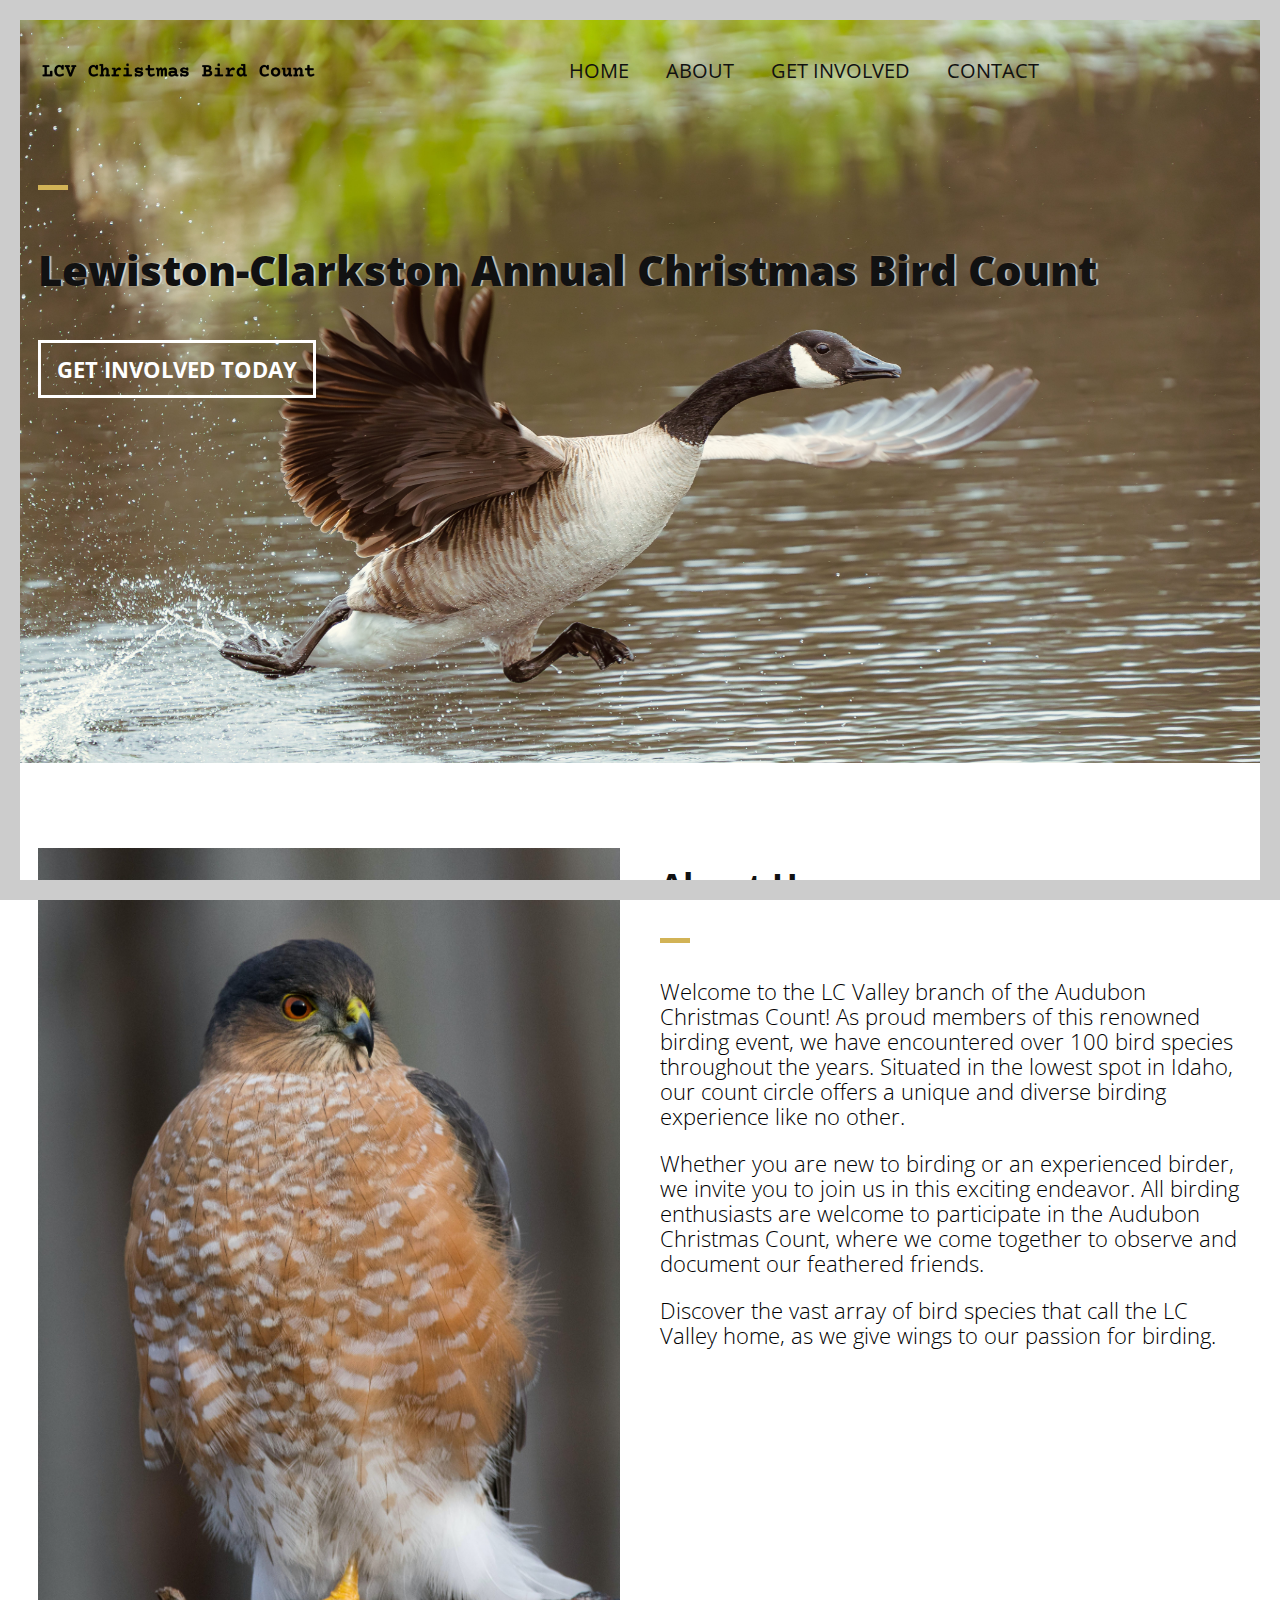
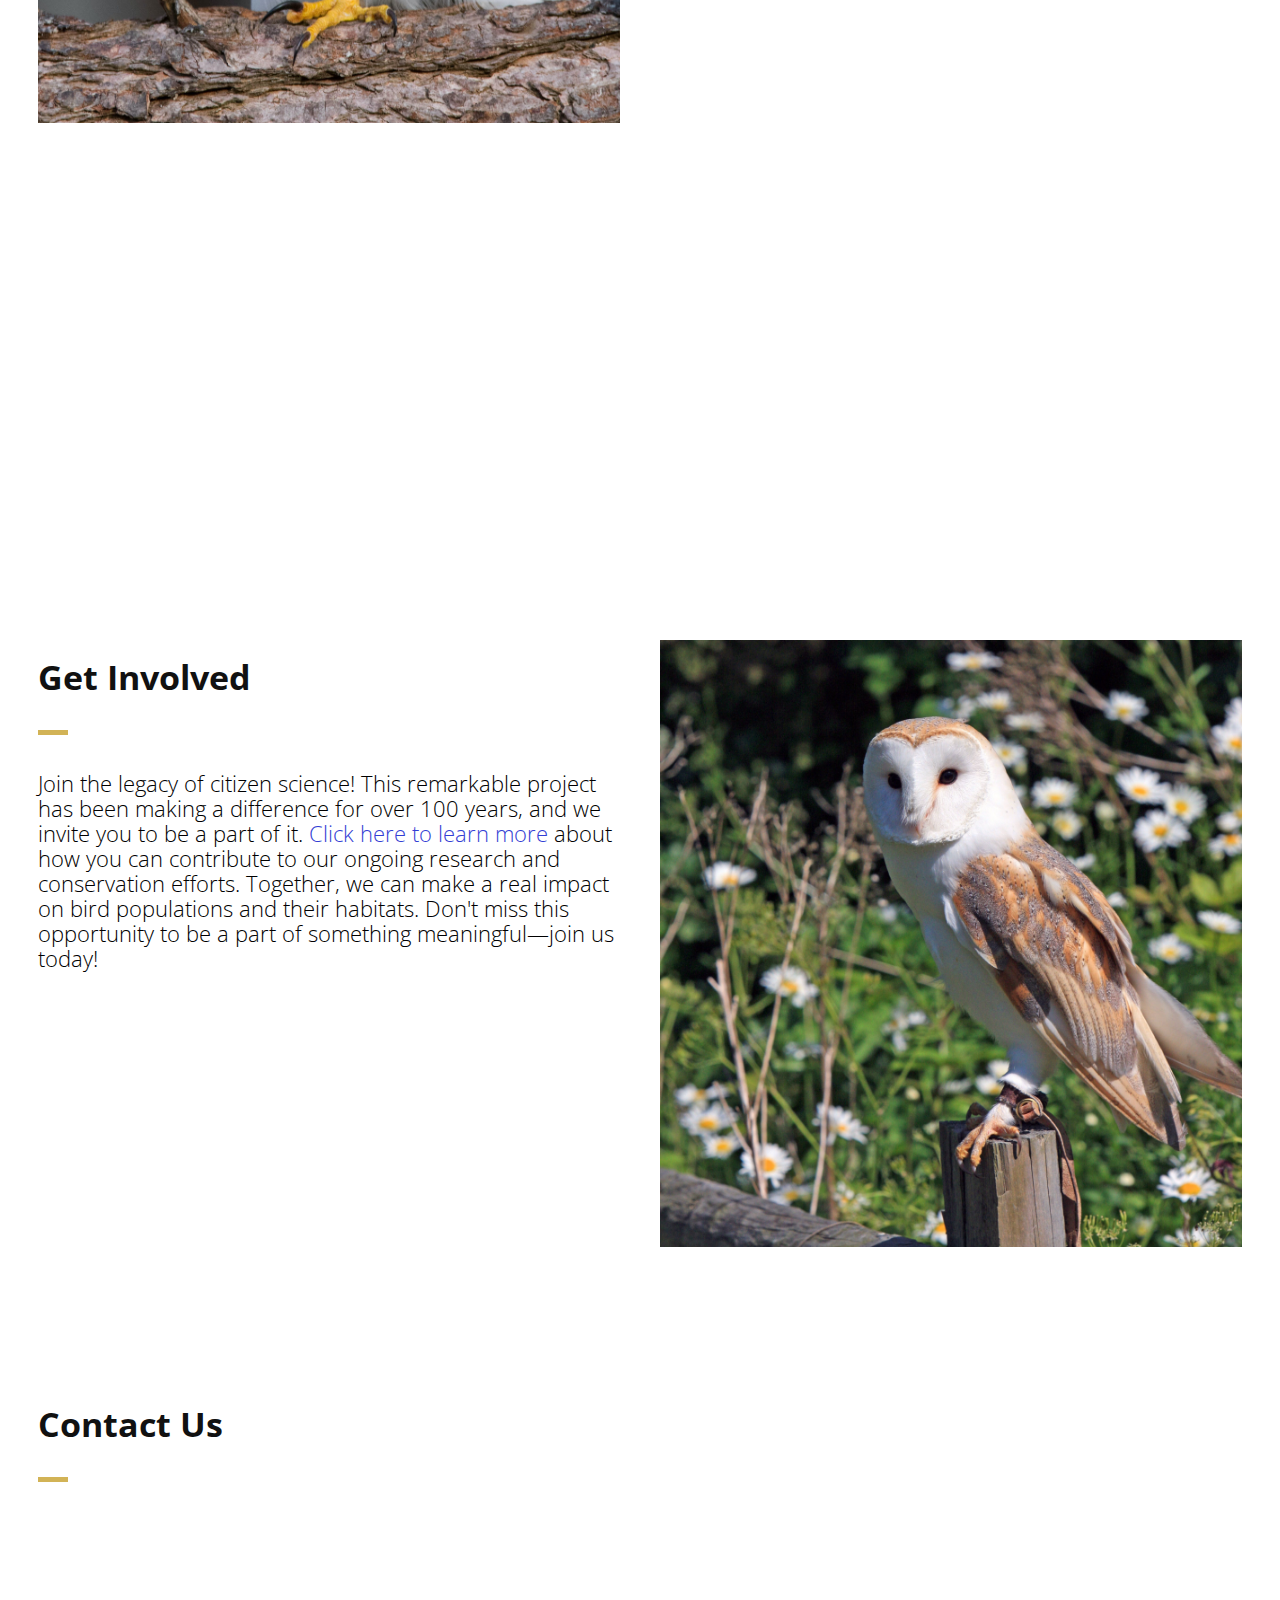
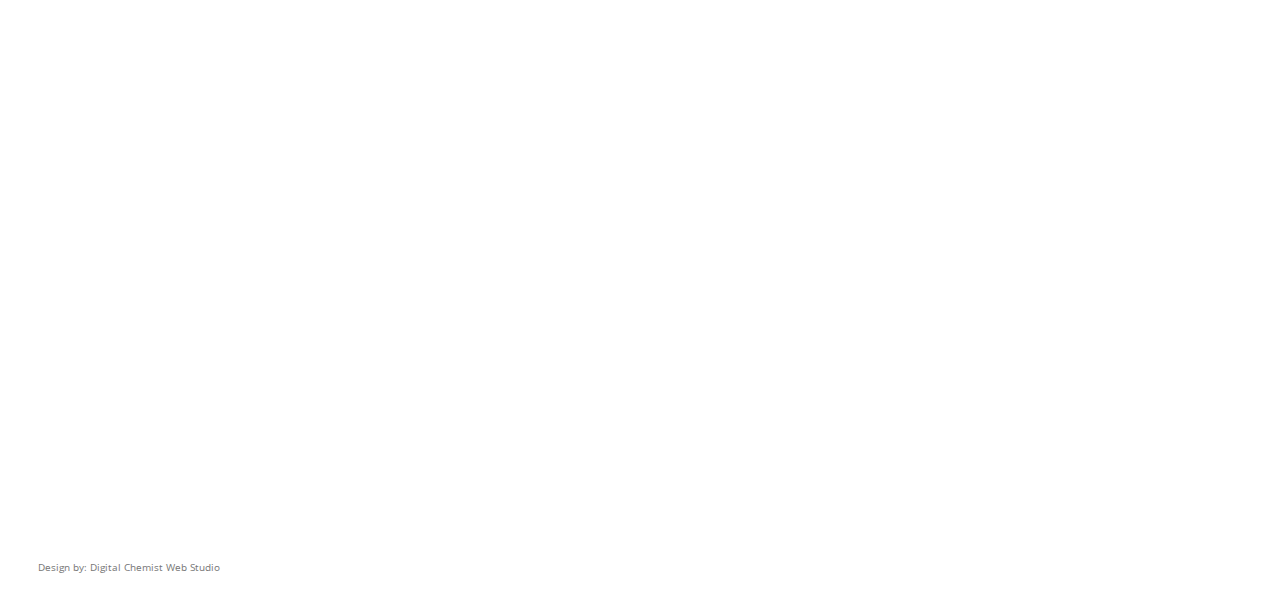
<file: index.html>
<!DOCTYPE html>
<html>

<head lang="en">
    <meta charset="UTF-8">

    <!--Page Title-->
    <title>Lewiston-Clarkston Annual Christmas Bird Count</title>

    <!--Meta Keywords and Description-->
    <meta name="keywords" content="">
    <meta name="description" content="">
    <meta name="viewport" content="width=device-width, initial-scale=1.0, user-scalable=no" />

    <!--Favicon-->
    <link rel="shortcut icon" href="images/favicon.ico" title="Favicon" />

    <!-- Main CSS Files -->
    <link rel="stylesheet" href="css/style.css">

    <!-- Color CSS -->
    <link rel="stylesheet" href="css/color.css">

    <!--Icon Fonts - Font Awesome Icons-->
    <link rel="stylesheet" href="css/font-awesome.min.css">

    <!-- Animate CSS-->
    <link href="css/animate.css" rel="stylesheet" type="text/css">

    <!--Google Webfonts-->
    <link href='https://fonts.googleapis.com/css?family=Open+Sans:400,300,600,700,800' rel='stylesheet' type='text/css'>
</head>

<body>

    <!-- Preloader -->
    <div id="preloader">
        <div id="status" class="la-ball-triangle-path">
            <div></div>
            <div></div>
            <div></div>
        </div>
    </div>
    <!--End of Preloader-->

    <div class="page-border" data-wow-duration="0.7s" data-wow-delay="0.2s">
        <div class="top-border wow fadeInDown animated" style="visibility: visible; animation-name: fadeInDown;"></div>
        <div class="right-border wow fadeInRight animated" style="visibility: visible; animation-name: fadeInRight;">
        </div>
        <div class="bottom-border wow fadeInUp animated" style="visibility: visible; animation-name: fadeInUp;"></div>
        <div class="left-border wow fadeInLeft animated" style="visibility: visible; animation-name: fadeInLeft;"></div>
    </div>

    <div id="wrapper">
        <header id="banner" class="scrollto clearfix" data-enllax-ratio=".5">
            <div id="header" class="nav-collapse">
                <div class="row clearfix">
                    <div class="col-1">
                        <!--Logo-->
                        <div id="logo">
                            <!--Logo that is shown on the banner-->
                            <img src="images/logo.png" id="banner-logo" alt="LCV Christmas Bird Count Logo" />
                            <!--End of Banner Logo-->

                            <!--The Logo that is shown on the sticky Navigation Bar-->
                            <img src="images/logo-2.png" id="navigation-logo" alt="LCV Christmas Bird Count Logo" />
                            <!--End of Navigation Logo-->
                        </div>
                        <!--End of Logo-->
                        <!--Main Navigation-->
                        <nav id="nav-main">
                            <ul>
                                <li>
                                    <a href="#banner">Home</a>
                                </li>
                                <li>
                                    <a href="#about">About</a>
                                </li>
                                <li>
                                    <a href="#getinvolved">Get Involved</a>
                                </li>
                                <li>
                                    <a href="#contact">Contact</a>
                                </li>
                            </ul>
                        </nav>
                        <!--End of Main Navigation-->
                        <div id="nav-trigger"><span></span></div>
                        <nav id="nav-mobile"></nav>
                    </div>
                </div>
            </div><!--End of Header-->

            <!--Banner Content-->
            <div id="banner-content" class="row clearfix">

                <div class="col-1">
                    <div class="section-heading">
                        <h1>Lewiston-Clarkston Annual Christmas Bird Count</h1>
                    </div>
                    <a href="https://www.audubon.org/conservation/science/christmas-bird-count" class="button">GET
                        INVOLVED TODAY</a>
                </div>
                    
                </div>

            </div>
            <!--End of Banner Content-->
        </header>

        <!--Main Content Area-->
        <main id="content">

            <!--Introduction-->
            <section id="about" class="introduction scrollto">
                <div id="banner_about" class="row clearfix">
                    <div class="col-2 picMobileHide">
                        <img src="images\bird-images\pexels-jack-bulmer-15101948.jpg" alt="Bird Image"/>
                    </div>
                    <div class="col-2 banner">
                        <div class="section-heading">
                            <h2 class="section-title">About Us</h2>
                            <p class="section-subtitle">Welcome to the LC Valley branch of the Audubon Christmas Count!
                                As proud members of this renowned birding event, we have encountered over 100 bird
                                species throughout the years. Situated in the lowest spot in Idaho, our count circle
                                offers a unique and diverse birding experience like no other.
                            </p>
                            <p class="section-subtitle">Whether you are new to birding or an experienced birder, we
                                invite you to join us in this exciting endeavor. All birding enthusiasts are welcome to
                                participate in the Audubon Christmas Count, where we come together to observe and
                                document our feathered friends.
                            </p>
                            <p class="section-subtitle">Discover the vast array of bird species that call the LC Valley
                                home, as we give wings to our passion for birding. </p>
                        </div>
                    </div>
                </div>
            </section>

            <!--Gallery-->
            <aside id="gallery" class="row text-center scrollto clearfix picMobileHide" data-featherlight-gallery
                data-featherlight-filter="a">

                <a href="images\bird-images\pexels-radovan-zierik-3912764.jpg" data-featherlight="image"
                    class="col-3 wow fadeIn" data-wow-delay="0.1s"><img
                        src="images\bird-images\pexels-radovan-zierik-3912764.jpg" alt="Bird Image" /></a>
                <a href="images\bird-images\pexels-brett-sayles-1312314_1.jpg" data-featherlight="image"
                    class="col-3 wow fadeIn" data-wow-delay="0.3s"><img
                        src="images\bird-images\pexels-brett-sayles-1312314_1.jpg" alt="Bird Image" /></a>
                <a href="images\bird-images\pexels-jack-bulmer-10325566.jpg" data-featherlight="image"
                    class="col-3 wow fadeIn" data-wow-delay="0.5s"><img
                        src="images\bird-images\pexels-jack-bulmer-10325566.jpg" alt="Bird Image" /></a>
            </aside>
            <!--End of Gallery-->


            <section id="getinvolved" class="introduction scrollto">
                <div id="banner_get_involved" class="row clearfix">
                    <div class="col-2">
                        <div class="section-heading">
                            <h2 class="section-title">Get Involved</h2>
                            <p class="section-subtitle">
                                Join the legacy of citizen science! This remarkable project has been making a difference
                                for over 100 years, and we invite you to be a part of it.
                                <a href="https://www.audubon.org/conservation/science/christmas-bird-count">Click here
                                    to learn more</a>
                                about how you can contribute to our ongoing research and conservation efforts. Together,
                                we can make a real impact on bird populations and their habitats. Don't miss this
                                opportunity to be a part of something meaningful—join us today!
                            </p>
                        </div>
                    </div>
                    <div class="col-2 picMobileHide">
                        <img src="images/bird-images/pexels-pixabay-59996.jpg" alt="Bird Image" /></a>
                    </div>
                </div>
            </section>
            <section id="contact" class="introduction scrollto">
                <div id="banner_contact" class="row clearfix">
                    <div class="col-1">
                        <div class="section-heading">
                            <h2 class="section-title">Contact Us</h2>
                        </div>
                        <div class="row clearfix">
                            <iframe
                                src="https://docs.google.com/forms/d/e/1FAIpQLSd0XC1m2mqhg5ZK9fTqfcHGtHMBhGRLPTb1SdDtSmSm5Mja3w/viewform?embedded=true">Loading...</iframe>
                        </div>
                    </div>
            </section>
        </main>
        <!--End Main Content Area-->


        <!--Footer-->
        <footer id="landing-footer" class="clearfix">
            <div class="row clearfix">

                <p id="copyright" class="col-2">Design by: <a href="https://www.digitalchemistwebstudio.com">Digital
                        Chemist Web Studio</a></p>

            </div>
        </footer>
        <!--End of Footer-->

    </div>

    <!-- Include JavaScript resources -->
    <script src="js/jquery.1.8.3.min.js"></script>
    <script src="js/wow.min.js"></script>
    <script src="js/featherlight.min.js"></script>
    <script src="js/featherlight.gallery.min.js"></script>
    <script src="js/jquery.enllax.min.js"></script>
    <script src="js/jquery.scrollUp.min.js"></script>
    <script src="js/jquery.easing.min.js"></script>
    <script src="js/jquery.stickyNavbar.min.js"></script>
    <script src="js/jquery.waypoints.min.js"></script>
    <script src="js/images-loaded.min.js"></script>
    <script src="js/lightbox.min.js"></script>
    <script src="js/site.js"></script>
</body>
</html>
</file>
<file: css/color.css>
/* Namari Landing Page Dynamic Style Index

1. Website Default Styling
2. Navigation
3. Primary and Secondary Colors
4. Banner
5. Typography
6. Buttons
7. Footer


/*------------------------------------------------------------------------------------------*/
/* 1. Website Default Styling */
/*------------------------------------------------------------------------------------------*/


body {
    background: #fff;
}


/* Default Link Color */

a,
.la-ball-triangle-path {
    color: #333ed4;
}

a:hover,
#header.nav-solid nav a:hover {
    color: #d2b356;
}

/* Default Icon Color */

.icon i {
    color: #d2b356;
}

/* Border Color */

#banner .section-heading:before,
.testimonial.classic footer:before {
    background: #d2b356;
}

.pricing-block-content:hover {
    border-color: #d2b356;
}


/*------------------------------------------------------------------------------------------*/
/* 2. Navigation */
/*------------------------------------------------------------------------------------------*/


/* Transparent Navigation Color on a Banner */

#header nav a,
#header i {
    color: #111;
}


/* Navigation Colors when the Navigation is sticky and solid */

#header.nav-solid,
#header.nav-solid a,
#header.nav-solid i,
#nav-mobile ul li a {
    color: #333;
}


/* Navigation Active State */

#header.nav-solid .active {
    color: #d2b356;
    border-color: #d2b356;
}



/*------------------------------------------------------------------------------------------*/
/* 3. Primary and Secondary Colors */
/*------------------------------------------------------------------------------------------*/


/* Primary Background and Text Colors */

.primary-color,
.featured .pricing {
    background-color: #d2b356;
}

.primary-color,
.primary-color .section-title,
.primary-color .section-subtitle,
.featured .pricing,
.featured .pricing p {
    color: #fff;
}

.section-heading h2:after {
    background: #d2b356;
    content: "";
    display: block;
    width: 30px;
    height: 5px;
    margin-top: 30px;
}

.text-center .section-heading h2:after {
    margin: 30px auto 25px auto;
}

/* Primary Icon Colors */

.primary-color .icon i,
.primary-color i {
    color: #fff;
}


/* Secondary Background and Text Colors */

.secondary-color {
    background-color: #f5f5f5;
}


/*------------------------------------------------------------------------------------------*/
/* 4. Banner */
/*------------------------------------------------------------------------------------------*/


/* Banner Background and Text Colors */

@media only screen and (max-width: 767px) {
    #banner {
        background: url("../images/banner-images/banner-image-1.jpg") no-repeat center top;
        background-size: cover;
    }

    #banner_about {
        background: linear-gradient(rgba(255, 255, 255, 0.7),rgba(255, 255, 255, 0.5)), url("../images/bird-images/pexels-jack-bulmer-15101948.jpg") no-repeat center top;
        background-size: cover;
    }
    
    #banner_get_involved {
        background: linear-gradient(rgba(255, 255, 255, 0.7),rgba(255, 255, 255, 0.5)), url("../images/bird-images/pexels-rio-guruh-imawan-1486538.jpg") no-repeat center top;
        background-size: cover;
    }

    #banner_contact {
        background: linear-gradient(rgba(255, 255, 255, 0.6),rgba(255, 255, 255, 0.5)), url("../images/bird-images/pexels-brett-sayles-1312314_1.jpg") no-repeat center top;
        background-size: cover;
    }
}

@media only screen and (min-width: 768px) {
    #banner {
        background: url("../images/banner-images/banner-image-2.jpg") no-repeat center top;
        background-size: cover;
    }
}


@media only screen and (min-width: 1580px) {
    #banner {
        background: url("../images/banner-images/banner-image-2.jpg") no-repeat center top;
        background-size: 78%;
    }
}

/*------------------------------------------------------------------------------------------*/
/* 5. Typography */
/*------------------------------------------------------------------------------------------*/


body {
    font-family: 'Open Sans', sans-serif, Arial, Helvetica;
    font-size: 15px;
    font-weight: normal;
    color: #111;
}

/* Banner Typography */

#banner h1 {
    font-family: 'Open Sans', sans-serif, Arial, Helvetica;
    font-size: 42px;
    line-height: 40px;
    font-weight: 800;
    color: #111
}

#banner h2 {
    font-family: 'Open Sans', sans-serif, Arial, Helvetica;
    font-size: 30px;
    font-weight: 300;
    color: #111
}

@media only screen and (min-width: 1200px) {

    #banner h1 {
        font-family: 'Open Sans', sans-serif, Arial, Helvetica;
        font-size: 42px;
        line-height: 40px;
        font-weight: 800;
        color: #111
    }

    #banner h2 {
        font-family: 'Open Sans', sans-serif, Arial, Helvetica;
        font-size: 30px;
        font-weight: 300;
        color: #DDD
    }
}


/* Section Title and Subtitle */

.section-title {
    font-family: 'Open Sans', sans-serif, Arial, Helvetica;
    font-size: 34px;
    font-weight: 700;
    color: #111;
}

@media only screen and (min-width: 1200px) {
.section-subtitle {
    font-family: 'Open Sans', sans-serif, Arial, Helvetica;
    font-size: 22px;
    font-weight: 300;
    color: #000
}
}

/* Testimonial */

.testimonial q {
    font-family: 'Open Sans', sans-serif, Arial, Helvetica;
    font-size: 17px;
    font-weight: 300;
}

.testimonial.classic q,
.testimonial.classic footer {
    color: #111;
}


/* Standard Headings h1-h6 */

h1 {
    font-family: 'Open Sans', sans-serif, Arial, Helvetica;
    font-size: 40px;
    font-weight: 300;
    color: #111;
}

h2 {
    font-family: 'Open Sans', sans-serif, Arial, Helvetica;
    font-size: 34px;
    font-weight: 300;
    color: #111;
}

h3 {
    font-family: 'Open Sans', sans-serif, Arial, Helvetica;
    font-size: 30px;
    font-weight: 700;
    color: #111;
}

h4 {
    font-family: 'Open Sans', sans-serif, Arial, Helvetica;
    font-size: 18px;
    font-weight: 400;
    color: #111;
}

h5 {
    font-family: 'Open Sans', sans-serif, Arial, Helvetica;
    font-size: 16px;
    font-weight: 400;
    color: #111;
}

h6 {
    font-family: 'Open Sans', sans-serif, Arial, Helvetica;
    font-size: 14px;
    font-weight: 400;
    color: #111;
}


/*------------------------------------------------------------------------------------------*/
/* 6. Buttons */
/*------------------------------------------------------------------------------------------*/

/* ----------Default Buttons---------- */


/* Button Text */

.button,
input[type="submit"] {
    font-family: 'Open Sans', sans-serif, Arial, Helvetica;
    font-size: 14px;
    font-weight: bold;
    color: #FFF;
}


/* Button Color */

.button,
input[type="submit"] {
    border-color: #FFF;
}


/* Button Hover Color */

.button:hover,
input[type="submit"]:hover {
    border-color: #d2b356;
    color: #d2b356;
}


/* ----------Banner Buttons---------- */

@media only screen and (min-width: 1200px){

    #banner .button {
        font-family: 'Open Sans', sans-serif, Arial, Helvetica;
        font-size: 22px;
        color: #FFF;
    }

    #banner .button {
        border-color: #FFF;
    }
    
}

@media only screen and (max-width: 767px) {

    #banner .button {
        font-family: 'Open Sans', sans-serif, Arial, Helvetica;
        font-size: 22px;
        color: #111;
    }

    #banner .button {
        border-color: #111;
    }

}




/* Button Hover Color */

#banner .button:hover {
    color: #d2b356;
    border-color: #d2b356;
}


/*------------------------------------------------------------------------------------------*/
/* 7. Footer */
/*------------------------------------------------------------------------------------------*/

#landing-footer,
#landing-footer p,
#landing-footer a {
    font-family: 'Open Sans', sans-serif, Arial, Helvetica;
    font-size: 10px;
    font-weight: normal;
    color: #777;
}

/* Footer Icon Color */

#landing-footer i {
    color: #999;
}
</file>
<file: css/style.css>
/* Namari Landing Page v.1.1.0 Style Index - a free landing page by shapingrain.com

1. Default and Reset styles
- 1.1 Input Elements
2. Global elements
- 2.1 Header
- 2.2 Logo
- 2.3 Buttons
- 2.4 Navigation
- 2.5 Social Elements
- 2.6 Images
3. Fonts and Headings
4. Banner
- 4.1 SignUp Form
5. Content Elements
- 5.1 Icons
- 5.2 Parallax Elements
- 5.3 Divider
6. Landing Page Sections
- 6.1 Features
- 6.2 Testimonials
- 6.3 Gallery
- 6.4 Video
- 6.5 Clients
- 6.6 Pricing Table
7. Footer


/*------------------------------------------------------------------------------------------*/
/* 1. Defaults & Reset of specific styles across browsers */
/*------------------------------------------------------------------------------------------*/

*,
*:before,
*:after {
    -webkit-box-sizing: border-box;
    -moz-box-sizing: border-box;
    box-sizing: border-box;
}

body,
div,
dl,
dt,
dd,
ul,
ol,
li,
h1,
h2,
h3,
h4,
h5,
h6,
pre,
form,
blockquote,
th,
td {
    margin: 0;
    padding: 0;
    direction: ltr;
}

body {
    margin: 0;
    padding: 0;
    -webkit-font-smoothing: antialiased;
    overflow-x: hidden;
}

p {
    line-height: 25px;
}

.row img {
    height: auto;
    max-width: 100%;
}


@media only screen and (max-width: 768px) {
    .picMobileHide {
        display: none;
    }
}


a {
    text-decoration: none;
    line-height: inherit;
    -webkit-transition: opacity 0.3s ease-out;
    -moz-transition: opacity 0.3s ease-out;
    -o-transition: opacity 0.3s ease-out;
    transition: opacity 0.3s ease-out;
}

iframe {
    border: 0 !important;
}

.parallax-window {
    min-height: 400px;
    background: transparent;
}

figure {
    margin: 0;
}

/* Page Border */

.page-border {
    position: fixed;
    z-index: 999999;
    pointer-events: none;
}

.page-border .bottom-border,
.page-border .left-border,
.page-border .right-border,
.page-border .top-border {
    background: #f3f3ef;
    position: fixed;
    z-index: 9999;
}

.page-border>.top-border,
.page-border>.right-border,
.page-border>.bottom-border,
.page-border>.left-border {
    padding: 11px;
    background: #ccc;
}

.page-border .bottom-border,
.page-border .top-border {
    width: 100%;
    padding: 10px;
    left: 0;
}

.page-border .left-border,
.page-border .right-border {
    padding: 10px;
    height: 100%;
    top: 0;
}

.page-border .top-border {
    top: 0;
}

.page-border .right-border {
    right: 0;
}

.page-border .bottom-border {
    bottom: 0;
}

.page-border .left-border {
    left: 0;
}

#wrapper {
    margin: 0 15px;
    padding: 15px 0;
    position: relative;
}


/* --------- 1.1 Input Elements ---------- */

input,
textarea {
    border: 1px solid #e1e1e1;
    padding: 10px;
    -webkit-transition: all .3s linear;
    -moz-transition: all .3s linear;
    transition: all .3s linear;
    border-radius: 3px;
}

input {
    height: 40px;
    margin: 3px 0;
    outline: none;
    line-height: normal;
    font-size: 14px;
}

input[type="submit"] {
    cursor: pointer;
    border-style: solid;
    border-width: 2px;
    padding-top: 0;
    padding-bottom: 0;
}

select {
    border: 1px solid #e1e1e1;
    height: 40px;
    padding: 5px;
}

input:focus,
textarea:focus {
    box-shadow: inset 0 1px 3px rgba(0, 0, 0, 0.1);
}

*:focus {
    outline: none;
}

/*------------------------------------------------------------------------------------------*/
/* 2. Layout Elements */
/*------------------------------------------------------------------------------------------*/

section {
    clear: both;
    overflow: hidden;
}

/* Rows and Columns */

.row {
    max-width: 1245px;
    margin: 0 auto;
    padding: 50px 0;
    position: relative;
}

.no-padding-bottom .row,
.no-padding-bottom div,
.no-padding-bottom.row {
    padding-bottom: 0;
}

.no-padding-top.row,
.no-padding-top div {
    padding-top: 0;
}

.big-padding-top {
    padding-top: 75px !important;
}

.big-padding-bottom {
    padding-bottom: 85px !important;
}

/* Targets all elements */

[class*='col-'] {
    float: left;
    padding: 20px;
}

#clients .col-2-3 [class*='col-'] {
    padding: 0;
}

/* Clearfix */

.clearfix:after {
    content: "";
    display: table;
    clear: both;
}

/* Main Widths */

.col-1 {
    width: 100%;
}

.col-1 iframe {
    width: 100%;
    height: 50vh;
}

.col-2 {
    width: 50%;
}

.col-3 {
    width: 33.33%;
}

.col-4 {
    width: 25%;
}

.col-5 {
    width: 20%;
}

.col-6 {
    width: 16.6666666667%;
}

.col-7 {
    width: 14.2857142857%;
}

.col-8 {
    width: 12.5%;
}

.col-9 {
    width: 11.1111111111%;
}

.col-10 {
    width: 10%;
}

.col-11 {
    width: 9.09090909091%;
}

.col-12 {
    width: 8.33%;
}

.col-2-3 {
    width: 66.66%;
}

.col-3-4 {
    width: 75%;
}

.col-9-10 {
    width: 90%;
}

/* Golden Ratio */
.col-61 {
    width: 61.8%;
}

.col-38 {
    width: 38.2%;
}

/* --------- 2.1 Header --------- */

#header {
    height: 71px !important;
    overflow: visible;
    z-index: 9999;
    width: 100%;
    position: absolute !important;
}

#header .row {
    padding: 0;
}

#header aside {
    text-align: right;
}

#header ul {
    text-align: center;
}

#header li {
    display: inline-block;
    list-style: none;
    margin: 0;
}

/* --------- 2.2 Logo ---------- */

#logo {
    float: left;
    height: 71px;
    line-height: 66px;
}

#logo h1,
#logo h2 {
    display: inline-block;
}

#banner #logo h1 {
    font-size: 28px;
    margin-right: 10px;
    font-weight: 900;
    padding: 0;
}

#logo h2 {
    font-size: 18px;
    padding: 0;
}

#logo img {
    max-height: 22px;
    vertical-align: middle;
    margin-right: 15px;
}

#navigation-logo {
    display: none;
}

.nav-solid #logo #banner-logo {
    display: none;
}

.nav-solid #logo #navigation-logo {
    display: inline-block;
}

/* --------- 2.3 Buttons ---------- */

.call-to-action {
    padding: 35px 0 35px 0;
}

/*Style*/

.button {
    font-size: 30px;
    margin: 15px 0;
    padding: 11px 16px;
    -webkit-transition: all .3s linear;
    -moz-transition: all .3s linear;
    transition: all .3s linear;
    display: inline-block;
    border-width: 3px;
    border-style: solid;
}

/* Play Button */

#video-section {
    position: relative;
}

.play-video {
    height: 110px;
    position: absolute;
    top: 50%;
    margin-top: -110px;
    width: 100%;
}

.play-icon {
    display: inline-block;
    font-size: 0px;
    cursor: pointer;
    margin: 45px auto;
    width: 110px;
    height: 110px;
    border-radius: 50%;
    text-align: center;
    position: relative;
    z-index: 1;
}

.play-icon:after {
    pointer-events: none;
    position: absolute;
    width: 100%;
    height: 100%;
    border-radius: 50%;
    content: '';
    -webkit-box-sizing: content-box;
    -moz-box-sizing: content-box;
    box-sizing: content-box;
}

.play-icon:before {
    font-family: 'fontawesome';
    content: '\f144';
    font-size: 74px;
    line-height: 110px;
    font-style: normal;
    font-weight: normal;
    font-variant: normal;
    text-transform: none;
    display: block;
    -webkit-font-smoothing: antialiased;
    color: #fff;
}

.play-video .play-icon {
    background: rgba(255, 255, 255, 0.5);
    -webkit-transition: -webkit-transform ease-out 0.3s, background 0.4s;
    -moz-transition: -moz-transform ease-out 0.3s, background 0.4s;
    transition: transform ease-out 0.3s, background 0.4s;
}

.play-video .play-icon:after {
    top: 0;
    left: 0;
    padding: 0;
    z-index: -1;
    box-shadow: 0 0 0 2px rgba(255, 255, 255, 0.1);
    opacity: 0;
    -webkit-transform: scale(0.9);
    -moz-transform: scale(0.9);
    -ms-transform: scale(0.9);
    transform: scale(0.9);
}

.play-video .play-icon:hover {
    background: rgba(255, 255, 255, 0.05);
    -webkit-transform: scale(0.93);
    -moz-transform: scale(0.93);
    -ms-transform: scale(0.93);
    transform: scale(0.93);
    color: #fff;
}


/* --------- 2.4 Navigation ---------- */

#header {
    font-size: 20px;
}

#header aside {
    float: right;
}

#header nav ul {
    text-transform: uppercase;

}

#header nav a {
    height: 71px;
    line-height: 71px;
    display: block;
}

@media only screen and (min-width: 1025px) {
    #header nav a {
        height: 40px;
        line-height: 71px;
        display: block;
        margin-left: 2rem;
    }
}

#header nav a:hover {
    opacity: 0.6;
}

/*Navigation Solid*/

#header.nav-solid [class*='col-'] {
    padding: 0 20px;
}

#header.nav-solid {
    background: #fff;
    box-shadow: 2px 0px 3px rgba(0, 0, 0, 0.2);
    position: fixed !important;
    left: 0;
}

#header.nav-solid nav a {
    -webkit-transition: all 0.3s ease-out;
    -moz-transition: all 0.3s ease-out;
    -o-transition: all 0.3s ease-out;
    transition: all 0.3s ease-out;
}

#header.nav-solid nav a:hover {
    opacity: 1;
}

/* Social Elements when Solid*/

#header.nav-solid .social-icons a {
    -webkit-transition: all 0.3s ease-out;
    -moz-transition: all 0.3s ease-out;
    -o-transition: all 0.3s ease-out;
    transition: all 0.3s ease-out;
    opacity: 0.5;
}

#header.nav-solid .social-icons a:hover {
    opacity: 1;
    color: #e4473c;
}

/* Responsive Nav Styling */

#nav-trigger {
    display: none;
    text-align: right;
}

#nav-trigger span {
    display: inline-block;
    width: 38px;
    height: 71px;
    color: #111;
    cursor: pointer;
    text-transform: uppercase;
    font-size: 22px;
    text-align: center;
    border-top-right-radius: 5px;
    border-top-left-radius: 5px;
    -webkit-transition: all 0.3s ease-out;
    -moz-transition: all 0.3s ease-out;
    -o-transition: all 0.3s ease-out;
    transition: all 0.3s ease-out;
}

#nav-trigger span:after {
    font-family: "fontAwesome";
    display: inline-block;
    width: 38px;
    height: 71px;
    line-height: 75px;
    text-align: center;
    content: "\f0c9";
    border-top-right-radius: 5px;
    border-top-left-radius: 5px;
}

#nav-trigger span.open:after {
    content: "\f00d";
}

#nav-trigger span:hover,
.nav-solid #nav-trigger span.open:hover,
.nav-solid #nav-trigger span:hover {
    opacity: 0.6;
}

#nav-trigger span.open,
#nav-trigger span.open:hover {
    color: #111;
}

.nav-solid #nav-trigger span.open:hover {
    color: #999;
}

.nav-solid #nav-trigger span {
    color: #999;
    opacity: 1;
}

nav#nav-mobile {
    position: relative;
    display: none;
}

nav#nav-mobile ul {
    display: none;
    list-style-type: none;
    position: absolute;
    left: 0;
    right: 0;
    margin-left: -20px;
    margin-right: -20px;
    padding-top: 10px;
    padding-bottom: 10px;
    text-align: center;
    background-color: #fff;
    box-shadow: 0 5px 3px rgba(0, 0, 0, 0.2);
}

nav#nav-mobile ul:after {
    display: none;
}

nav#nav-mobile li {
    margin: 0 20px;
    float: none;
    text-align: left;
    border-bottom: 1px solid #e1e1e1;
}

nav#nav-mobile li:last-child {
    border-bottom: none;
}

.nav-solid nav#nav-mobile li {
    border-top: 1px solid #e1e1e1;
    border-bottom: none;
}

nav#nav-mobile a {
    display: block;
    padding: 12px 0;
    color: #333;
    width: 100%;
    height: auto;
    line-height: normal;
    display: block;
    border-bottom: none !important;
    -webkit-transition: all 0.3s ease-out;
    -moz-transition: all 0.3s ease-out;
    -o-transition: all 0.3s ease-out;
    transition: all 0.3s ease-out;
}

nav#nav-mobile a:hover {
    background: #fafafa;
    opacity: 1;
}

/* --------- 2.5 Social Elements ---------- */

#header .col-4 {
    text-align: right;
}

.social-icons {
    display: inline-block;
    list-style: none;
}

.social-icons a {
    display: inline-block;
    width: 32px;
    text-align: center;
}

.social-icons a:hover {
    opacity: 0.7;
}

.social-icons span {
    display: none;
}

#header .social-icons {
    margin-top: 27px;
}

/* --------- 2.6 Images ---------- */

/*Alignment*/

img {
    vertical-align: top;
}

.image-center {
    display: block;
    margin: 0 auto;
}

a img {
    border: none;
    -webkit-transition: all 0.3s ease-out;
    -moz-transition: all 0.3s ease-out;
    -o-transition: all 0.3s ease-out;
    transition: all 0.3s ease-out;
    -webkit-backface-visibility: hidden;
    backface-visibility: hidden;
}

a img:hover {
    opacity: 0.7;
}

/*------------------------------------------------------------------------------------------*/
/* 3. Fonts */
/*------------------------------------------------------------------------------------------*/

h1 {
    padding: 20px 0;
}

h2 {
    padding: 14px 0;
}

h3 {
    padding: 10px 0;
}

h4 {
    padding: 7px 0;
}

h5 {
    padding: 7px 0;
}

h6 {
    padding: 7px 0;
}

/* Text Alignment */

.text-left {
    text-align: left;
}

.text-center {
    text-align: center;
}

.text-right {
    text-align: right;
}

/* Section Headings */

.section-heading {
    padding: 0 0 15px 0;
}

.section-subtitle {
    font-size: 18px;
    padding-top: 0;
}

.section-heading h3 {
    font-size: 14px;
    font-weight: bold;
    color: #ccc;
    letter-spacing: 2px;
    padding-bottom: 0;
}

/*------------------------------------------------------------------------------------------*/
/* 4. Banner */
/*------------------------------------------------------------------------------------------*/

#banner {
    background-size: cover;
}

#banner-content.row {
    padding-top: 120px;
    padding-bottom: 330px;
}

#banner h1 {
    padding-top: 5%;
}

#banner .section-heading:before {
    content: "";
    display: block;
    width: 30px;
    height: 5px;
    margin-top: 30px;
}



/*------------------------------------------------------------------------------------------*/
/* 5. Content Elements */
/*------------------------------------------------------------------------------------------*/

/* --------- 5.1 Icons ---------- */

/*Font Icon sizes*/

.fa-1x {
    font-size: 15px !important;
}

/*Icon Block*/

.icon-block {
    position: relative;
}

.icon-block h4 {
    font-weight: bold;
    padding-top: 0;
}

.icon-block .icon {
    position: absolute;
}

.icon-block p {
    margin-top: 0;
}

/* Icon Left*/

.icon-left .icon {
    left: 15;
}

.icon-left .icon-block-description {
    padding-left: 53px;
}

/* Icon Right */

.icon-right .icon {
    right: 15;
}

.icon-right .icon-block-description {
    padding-right: 53px;
}

/* Icon Above */

.icon-top {
    display: block;
}

.icon-top .icon {
    position: relative;
    display: block;
}

.icon-top .icon-block-description {
    padding-top: 25px;
}

/* --------- 5.2 Parallax Elements ---------- */

.banner-parallax-1,
.banner-parallax-2,
.banner-parallax-3 {
    min-height: 350px;
}

/* --------- 5.3 Divider ---------- */

.divider {
    position: relative;
    width: 40%;
    height: 20px;
    line-height: 20px;
    margin: 10px auto 5px auto;
    clear: both;
    text-align: center;
}

.divider-inner {
    position: absolute;
    height: 1px;
    width: 100%;
    top: 50%;
    margin-top: -1px;
    border-top: 1px solid;
    border-color: #e1e1e1;
}

.divider i {
    background: #fff;
    position: relative;
    top: -11px;
    padding: 0 5px 0 5px;
    color: #e1e1e1;
}

/*------------------------------------------------------------------------------------------*/
/* 6. Landing Page Sections */
/*------------------------------------------------------------------------------------------*/

/* --------- 6.1 Introduction ---------- */

.introduction img.featured {
    padding: 55px 0 0 0;
}

/* --------- 6.2 Features ---------- */

.features.row {
    padding-left: 5%;
    padding-right: 5%;
}

.features div:nth-child(4) {
    clear: both;
}

/* --------- 6.3 Testimonials ---------- */

.testimonial {
    padding: 15px;
}

blockquote {
    position: relative;
}

.testimonial img {
    max-height: 120px;
    border-radius: 250em;
}

.testimonial footer {
    padding-top: 12px;
}

/* Style Classic - Avatar above Testimonial */

.testimonial.classic img {
    display: inline-block;
    margin-bottom: 25px;
}

.testimonial.classic q {
    display: block;
}

.testimonial.classic footer:before {
    display: block;
    content: "";
    width: 30px;
    height: 4px;
    margin: 10px auto 15px auto;
}

/* Style Big */

.testimonial.bigtest {
    padding-top: 0;
}

.testimonial.bigtest q {
    font-size: 22px;
}

/* --------- 6.4 Gallery ---------- */

#gallery img {
    max-height: 300px;
}

#gallery [class*='col-'] {
    padding: 0;
}

#gallery a {
    display: inline-block;
    position: relative;
    overflow: hidden;
}

#gallery a:hover img {
    opacity: 0.15;
    -moz-backface-visibility: hidden;
    backface-visibility: hidden;
}

#gallery a:before {
    font-size: 2.2em;
    font-style: normal;
    font-weight: normal;
    text-align: center;
    content: "+";
    width: 70px;
    height: 70px;
    border-radius: 100em;
    display: block;
    position: absolute;
    top: 55%;
    left: 50%;
    line-height: 72px;
    margin: -35px 0 0 -35px;
    opacity: 0;
    -webkit-transition: all .2s linear;
    -moz-transition: all .2s linear;
    transition: all .2s linear;
}

#gallery a:hover:before {
    opacity: 1;
    top: 50%;
    left: 50%;
}

/**
 * Featherlight – ultra slim jQuery lightbox
 * Version 1.3.3 - http://noelboss.github.io/featherlight/
 *
 * Copyright 2015, Noël Raoul Bossart (http://www.noelboss.com)
 * MIT Licensed.
**/
@media all {
    .featherlight {
        display: none;

        /* dimensions: spanning the background from edge to edge */
        position: fixed;
        top: 0;
        right: 0;
        bottom: 0;
        left: 0;
        z-index: 2147483647;
        /* z-index needs to be >= elements on the site. */

        /* position: centering content */
        text-align: center;

        /* insures that the ::before pseudo element doesn't force wrap with fixed width content; */
        white-space: nowrap;

        /* styling */
        cursor: pointer;
        background: #333;
        /* IE8 "hack" for nested featherlights */
        background: rgba(0, 0, 0, 0);
    }

    /* support for nested featherlights. Does not work in IE8 (use JS to fix) */
    .featherlight:last-of-type {
        background: rgba(0, 0, 0, 0.8);
    }

    .featherlight:before {
        /* position: trick to center content vertically */
        content: '';
        display: inline-block;
        height: 100%;
        vertical-align: middle;
        margin-right: -0.25em;
    }

    .featherlight .featherlight-content {

        /* position: centering vertical and horizontal */
        text-align: left;
        vertical-align: middle;
        display: inline-block;

        /* dimensions: cut off images */
        overflow: auto;
        padding: 25px 0;
        border-bottom: 25px solid transparent;

        /* dimensions: handling small or empty content */
        min-width: 30%;

        /* dimensions: handling large content */
        margin-left: 5%;
        margin-right: 5%;
        max-height: 95%;

        /* styling */
        cursor: auto;

        /* reset white-space wrapping */
        white-space: normal;
    }

    /* contains the content */
    .featherlight .featherlight-inner {
        /* make sure its visible */
        display: block;
    }

    .featherlight .featherlight-close-icon {
        /* position: centering vertical and horizontal */
        position: absolute;
        z-index: 9999;
        top: 25px;
        right: 25px;

        /* dimensions: 25px x 25px */
        line-height: 25px;
        width: 25px;

        /* styling */
        cursor: pointer;
        text-align: center;
        color: #fff;
        font-family: "fontawesome";
        font-size: 22px;
        opacity: 0.5;
        -webkit-transition: all 0.3s ease-out;
        -moz-transition: all 0.3s ease-out;
        -o-transition: all 0.3s ease-out;
        transition: all 0.3s ease-out;
    }

    .featherlight .featherlight-close-icon:hover {
        opacity: 1;
    }

    .featherlight .featherlight-image {
        /* styling */
        max-height: 100%;
        max-width: 100%;
    }

    .featherlight-iframe .featherlight-content {
        /* removed the border for image croping since iframe is edge to edge */
        border-bottom: 0;
        padding: 0;
    }

    .featherlight iframe {
        /* styling */
        border: none;
    }
}

/* handling phones and small screens */
@media only screen and (max-width: 1024px) {
    .featherlight .featherlight-content {
        /* dimensions: maximize lightbox with for small screens */
        margin-left: 10px;
        margin-right: 10px;
        max-height: 98%;

        padding: 10px 10px 0;
        border-bottom: 10px solid transparent;
    }

}

/* Gallery Styling */
@media all {

    .featherlight-next,
    .featherlight-previous {
        font-family: "fontawesome";
        font-size: 22px;
        display: block;
        position: absolute;
        top: 25px;
        right: 0;
        bottom: 0;
        left: 80%;
        cursor: pointer;
        /* preventing text selection */
        -webkit-touch-callout: none;
        -webkit-user-select: none;
        -khtml-user-select: none;
        -moz-user-select: none;
        -ms-user-select: none;
        user-select: none;
        /* IE9 hack, otherwise navigation doesn't appear */
        background: rgba(0, 0, 0, 0);
        -webkit-transition: all 0.3s ease-out;
        -moz-transition: all 0.3s ease-out;
        -o-transition: all 0.3s ease-out;
        transition: all 0.3s ease-out;
    }

    .featherlight-previous {
        left: 0;
        right: 80%;
    }

    .featherlight-next span,
    .featherlight-previous span {
        display: inline-block;
        opacity: 0.3;
        position: absolute;
        top: 50%;
        width: 100%;
        font-size: 80px;
        line-height: 80px;

        /* center vertically */
        margin-top: -40px;
        color: #fff;
        font-style: normal;
        font-weight: normal;
        -webkit-transition: all 0.3s ease-out;
        -moz-transition: all 0.3s ease-out;
        -o-transition: all 0.3s ease-out;
        transition: all 0.3s ease-out;
    }

    .featherlight-next span {
        text-align: right;
        left: auto;
        right: 7%;
    }

    .featherlight-previous span {
        text-align: left;
        left: 7%;
    }

    .featherlight-next:hover span,
    .featherlight-previous:hover span {
        display: inline-block;
        opacity: 1;
    }

    /* Hide navigation while loading */
    .featherlight-loading .featherlight-previous,
    .featherlight-loading .featherlight-next {
        display: none;
    }
}

/* Always display arrows on touch devices */
@media only screen and (max-device-width: 1024px) {

    .featherlight-next:hover,
    .featherlight-previous:hover {
        background: none;
    }

    .featherlight-next span,
    .featherlight-previous span {
        display: block;
    }
}

/* handling phones and small screens */
@media only screen and (max-width: 1024px) {

    .featherlight-next,
    .featherlight-previous {
        top: 10px;
        right: 10px;
        left: 85%;
    }

    .featherlight-previous {
        left: 10px;
        right: 85%;
    }

    .featherlight-next span,
    .featherlight-previous span {
        margin-top: -30px;
        font-size: 40px;
    }
}

/* --------- 6.5 Video ---------- */

#video-box {
    color: #fff;
    position: relative;
    overflow: hidden;
    text-align: center;
}

.video_container,
.easyContainer {
    position: relative;
    padding-bottom: 56.25%;
    /* 16/9 ratio */
    margin: 0;
    padding-top: 0;
    /* IE6 workaround*/
    height: 0;
    overflow: hidden;
}

.video_container iframe,
.video_container object,
.video_container embed {
    position: absolute;
    top: 0;
    left: 0;
    width: 100% !important;
    height: 100% !important;
}

.slvj-lightbox iframe,
.slvj-lightbox object,
.slvj-lightbox embed {
    width: 100% !important;
    height: 529px !important;
}

.videojs-background-wrap {
    overflow: hidden;
    position: absolute;
    height: 100%;
    width: 100%;
    top: 0;
    left: 0;
    z-index: -998;
}

#slvj-window {
    width: 100%;
    min-height: 100%;
    z-index: 9999999999;
    background: rgba(0, 0, 0, 0.8);
    position: fixed;
    top: 0;
    left: 0;
}

#slvj-window,
#slvj-window * {
    -webkit-box-sizing: border-box;
    -moz-box-sizing: border-box;
    box-sizing: border-box;
}

#slvj-background-close {
    width: 100%;
    min-height: 100%;
    z-index: 31;
    position: fixed;
    top: 0;
    left: 0;
}

#slvj-back-lightbox {
    max-width: 940px;
    max-height: 529px;
    z-index: 32;
    text-align: center;
    margin: 0 auto;
}

.slvj-lightbox {
    width: 100%;
    height: 100%;
    margin: 0;
    z-index: 53;
}

#slvj-close-icon:before {
    font-family: "fontawesome";
    color: #fff;
    content: '\f00d';
    font-size: 22px;
    opacity: 0.5;
    -webkit-transition: all 0.3s ease-out;
    -moz-transition: all 0.3s ease-out;
    -o-transition: all 0.3s ease-out;
    transition: all 0.3s ease-out;
    z-index: 99999;
    height: 22px;
    width: 22px;
    position: absolute;
    top: 15px;
    right: 15px;
    cursor: pointer;
}

#slvj-close-icon:before:hover {
    opacity: 1;
    cursor: pointer;
}

/* --------- 6.6 Clients ---------- */

#clients a {
    display: block;
    text-align: center;
    position: relative;
    text-transform: uppercase;
    font-weight: bold;
    color: #fff;
}

#clients img {
    display: inline-block;
    padding: 15px 25px;
}

.client-overlay {
    background: rgba(0, 0, 0, 0.8);
    position: absolute;
    top: 0;
    right: 0;
    bottom: 0;
    left: 0;
    width: 100%;
    height: 100%;
    opacity: 0;
    -webkit-transition: all 0.3s ease-out;
    -moz-transition: all 0.3s ease-out;
    -o-transition: all 0.3s ease-out;
    transition: all 0.3s ease-out;
}

#clients a:hover .client-overlay {
    opacity: 1;
}

.client-overlay span {
    position: absolute;
    top: 48%;
    left: 0;
    width: 100%;
    text-align: center;
    display: inline-block;
}

/* --------- 6.7 Pricing Table ---------- */

.pricing-block-content {
    background: #fff;
    padding: 25px 0 25px 0;
    box-shadow: 0px 1px 2px rgba(0, 0, 0, 0.07);
    transition: all 0.2s ease-in-out 0s;
    position: relative;
    border: 10px solid #fff;
}


.pricing-block ul {
    list-style: none;
    margin: 25px 0 25px 0;
}

.pricing-block li {
    padding: 14px 0;
    border-bottom: 1px dotted #e1e1e1;
}

.pricing-block li:last-of-type {
    border: none;
}

.pricing-block h3 {
    font-size: 17px;
    text-transform: uppercase;
    padding-bottom: 0;
}

.pricing-sub {
    font-style: italic;
    color: #ccc;
    margin: 0 0 25px 0;
}

/*Price*/

.pricing {
    background: #f5f5f5;
    padding: 25px;
    position: relative;
}

.price {
    display: inline-block;
    font-size: 62px;
    font-weight: 700;
    position: relative;
}

.price span {
    position: absolute;
    top: 0;
    left: -20px;
    font-size: 22px;
}

.pricing p {
    font-style: italic;
    color: #b4b4b4;
    line-height: auto;
    margin: 0;
}



/*------------------------------------------------------------------------------------------*/
/* 7. Footer */
/*------------------------------------------------------------------------------------------*/

#landing-footer {
    clear: both;
}

#landing-footer .row {
    padding: 0;
}

#landing-footer p {
    margin: 0;
}

#landing-footer ul {
    list-style: none;
    text-align: right;
}

#landing-footer li {
    display: inline-block;
}

/* Scroll Up */

#scrollUp {
    bottom: 15px;
    right: 30px;
    width: 70px;
    height: 80px;
    margin-bottom: -10px;
    padding: 0 5px 20px 5px;
    text-align: center;
    text-decoration: none;
    color: #fff;
    -webkit-transition: margin-bottom 150ms linear;
    -moz-transition: margin-bottom 150ms linear;
    -o-transition: margin-bottom 150ms linear;
    transition: margin-bottom 150ms linear;
}

#scrollUp:hover {
    margin-bottom: 0;
}

#scrollUp:before {
    background: #ccc;
    font-family: "fontawesome";
    font-size: 2.4em;
    font-style: normal;
    font-weight: normal;
    text-align: center;
    color: #fff;
    width: 45px;
    height: 45px;
    display: inline-block;
    line-height: 45px;
    content: "\f106";
    opacity: 1;
}

/*Preloader*/

#preloader {
    position: fixed;
    top: 0;
    left: 0;
    right: 0;
    bottom: 0;
    background-color: #fff;
    /* change if the mask should have another color then white */
    z-index: 99999;
    /* makes sure it stays on top */
}

#status {
    width: 110px;
    height: 110px;
    position: absolute;
    left: 50%;
    /* centers the loading animation horizontally one the screen */
    top: 50%;
    /* centers the loading animation vertically one the screen */
    background-position: center;
    margin: -55px 0 0 -55px;
    /* is width and height divided by two */
    text-align: center;
}

/*!
 * Load Awesome v1.1.0 (http://github.danielcardoso.net/load-awesome/)
 * Copyright 2015 Daniel Cardoso <@DanielCardoso>
 * Licensed under MIT
 */
.la-ball-triangle-path,
.la-ball-triangle-path>div {
    position: relative;
    -webkit-box-sizing: border-box;
    -moz-box-sizing: border-box;
    box-sizing: border-box;
}

.la-ball-triangle-path {
    display: block;
    font-size: 0;
    color: #fff;
}

.la-ball-triangle-path.la-dark {
    color: #333;
}

.la-ball-triangle-path>div {
    display: inline-block;
    float: none;
    background-color: currentColor;
    border: 0 solid currentColor;
}

.la-ball-triangle-path {
    width: 32px;
    height: 32px;
}

.la-ball-triangle-path>div {
    position: absolute;
    top: 0;
    left: 0;
    width: 10px;
    height: 10px;
    border-radius: 100%;
}

.la-ball-triangle-path>div:nth-child(1) {
    -webkit-animation: ball-triangle-path-ball-one 2s 0s ease-in-out infinite;
    -moz-animation: ball-triangle-path-ball-one 2s 0s ease-in-out infinite;
    -o-animation: ball-triangle-path-ball-one 2s 0s ease-in-out infinite;
    animation: ball-triangle-path-ball-one 2s 0s ease-in-out infinite;
}

.la-ball-triangle-path>div:nth-child(2) {
    -webkit-animation: ball-triangle-path-ball-two 2s 0s ease-in-out infinite;
    -moz-animation: ball-triangle-path-ball-two 2s 0s ease-in-out infinite;
    -o-animation: ball-triangle-path-ball-two 2s 0s ease-in-out infinite;
    animation: ball-triangle-path-ball-two 2s 0s ease-in-out infinite;
}

.la-ball-triangle-path>div:nth-child(3) {
    -webkit-animation: ball-triangle-path-ball-tree 2s 0s ease-in-out infinite;
    -moz-animation: ball-triangle-path-ball-tree 2s 0s ease-in-out infinite;
    -o-animation: ball-triangle-path-ball-tree 2s 0s ease-in-out infinite;
    animation: ball-triangle-path-ball-tree 2s 0s ease-in-out infinite;
}

.la-ball-triangle-path.la-sm {
    width: 16px;
    height: 16px;
}

.la-ball-triangle-path.la-sm>div {
    width: 4px;
    height: 4px;
}

.la-ball-triangle-path.la-2x {
    width: 64px;
    height: 64px;
}

.la-ball-triangle-path.la-2x>div {
    width: 20px;
    height: 20px;
}

.la-ball-triangle-path.la-3x {
    width: 96px;
    height: 96px;
}

.la-ball-triangle-path.la-3x>div {
    width: 30px;
    height: 30px;
}

/*
 * Animations
 */
@-webkit-keyframes ball-triangle-path-ball-one {
    0% {
        -webkit-transform: translate(0, 220%);
        transform: translate(0, 220%);
    }

    17% {
        opacity: .25;
    }

    33% {
        opacity: 1;
        -webkit-transform: translate(110%, 0);
        transform: translate(110%, 0);
    }

    50% {
        opacity: .25;
    }

    66% {
        opacity: 1;
        -webkit-transform: translate(220%, 220%);
        transform: translate(220%, 220%);
    }

    83% {
        opacity: .25;
    }

    100% {
        opacity: 1;
        -webkit-transform: translate(0, 220%);
        transform: translate(0, 220%);
    }
}

@-moz-keyframes ball-triangle-path-ball-one {
    0% {
        -moz-transform: translate(0, 220%);
        transform: translate(0, 220%);
    }

    17% {
        opacity: .25;
    }

    33% {
        opacity: 1;
        -moz-transform: translate(110%, 0);
        transform: translate(110%, 0);
    }

    50% {
        opacity: .25;
    }

    66% {
        opacity: 1;
        -moz-transform: translate(220%, 220%);
        transform: translate(220%, 220%);
    }

    83% {
        opacity: .25;
    }

    100% {
        opacity: 1;
        -moz-transform: translate(0, 220%);
        transform: translate(0, 220%);
    }
}

@-o-keyframes ball-triangle-path-ball-one {
    0% {
        -o-transform: translate(0, 220%);
        transform: translate(0, 220%);
    }

    17% {
        opacity: .25;
    }

    33% {
        opacity: 1;
        -o-transform: translate(110%, 0);
        transform: translate(110%, 0);
    }

    50% {
        opacity: .25;
    }

    66% {
        opacity: 1;
        -o-transform: translate(220%, 220%);
        transform: translate(220%, 220%);
    }

    83% {
        opacity: .25;
    }

    100% {
        opacity: 1;
        -o-transform: translate(0, 220%);
        transform: translate(0, 220%);
    }
}

@keyframes ball-triangle-path-ball-one {
    0% {
        -webkit-transform: translate(0, 220%);
        -moz-transform: translate(0, 220%);
        -o-transform: translate(0, 220%);
        transform: translate(0, 220%);
    }

    17% {
        opacity: .25;
    }

    33% {
        opacity: 1;
        -webkit-transform: translate(110%, 0);
        -moz-transform: translate(110%, 0);
        -o-transform: translate(110%, 0);
        transform: translate(110%, 0);
    }

    50% {
        opacity: .25;
    }

    66% {
        opacity: 1;
        -webkit-transform: translate(220%, 220%);
        -moz-transform: translate(220%, 220%);
        -o-transform: translate(220%, 220%);
        transform: translate(220%, 220%);
    }

    83% {
        opacity: .25;
    }

    100% {
        opacity: 1;
        -webkit-transform: translate(0, 220%);
        -moz-transform: translate(0, 220%);
        -o-transform: translate(0, 220%);
        transform: translate(0, 220%);
    }
}

@-webkit-keyframes ball-triangle-path-ball-two {
    0% {
        -webkit-transform: translate(110%, 0);
        transform: translate(110%, 0);
    }

    17% {
        opacity: .25;
    }

    33% {
        opacity: 1;
        -webkit-transform: translate(220%, 220%);
        transform: translate(220%, 220%);
    }

    50% {
        opacity: .25;
    }

    66% {
        opacity: 1;
        -webkit-transform: translate(0, 220%);
        transform: translate(0, 220%);
    }

    83% {
        opacity: .25;
    }

    100% {
        opacity: 1;
        -webkit-transform: translate(110%, 0);
        transform: translate(110%, 0);
    }
}

@-moz-keyframes ball-triangle-path-ball-two {
    0% {
        -moz-transform: translate(110%, 0);
        transform: translate(110%, 0);
    }

    17% {
        opacity: .25;
    }

    33% {
        opacity: 1;
        -moz-transform: translate(220%, 220%);
        transform: translate(220%, 220%);
    }

    50% {
        opacity: .25;
    }

    66% {
        opacity: 1;
        -moz-transform: translate(0, 220%);
        transform: translate(0, 220%);
    }

    83% {
        opacity: .25;
    }

    100% {
        opacity: 1;
        -moz-transform: translate(110%, 0);
        transform: translate(110%, 0);
    }
}

@-o-keyframes ball-triangle-path-ball-two {
    0% {
        -o-transform: translate(110%, 0);
        transform: translate(110%, 0);
    }

    17% {
        opacity: .25;
    }

    33% {
        opacity: 1;
        -o-transform: translate(220%, 220%);
        transform: translate(220%, 220%);
    }

    50% {
        opacity: .25;
    }

    66% {
        opacity: 1;
        -o-transform: translate(0, 220%);
        transform: translate(0, 220%);
    }

    83% {
        opacity: .25;
    }

    100% {
        opacity: 1;
        -o-transform: translate(110%, 0);
        transform: translate(110%, 0);
    }
}

@keyframes ball-triangle-path-ball-two {
    0% {
        -webkit-transform: translate(110%, 0);
        -moz-transform: translate(110%, 0);
        -o-transform: translate(110%, 0);
        transform: translate(110%, 0);
    }

    17% {
        opacity: .25;
    }

    33% {
        opacity: 1;
        -webkit-transform: translate(220%, 220%);
        -moz-transform: translate(220%, 220%);
        -o-transform: translate(220%, 220%);
        transform: translate(220%, 220%);
    }

    50% {
        opacity: .25;
    }

    66% {
        opacity: 1;
        -webkit-transform: translate(0, 220%);
        -moz-transform: translate(0, 220%);
        -o-transform: translate(0, 220%);
        transform: translate(0, 220%);
    }

    83% {
        opacity: .25;
    }

    100% {
        opacity: 1;
        -webkit-transform: translate(110%, 0);
        -moz-transform: translate(110%, 0);
        -o-transform: translate(110%, 0);
        transform: translate(110%, 0);
    }
}

@-webkit-keyframes ball-triangle-path-ball-tree {
    0% {
        -webkit-transform: translate(220%, 220%);
        transform: translate(220%, 220%);
    }

    17% {
        opacity: .25;
    }

    33% {
        opacity: 1;
        -webkit-transform: translate(0, 220%);
        transform: translate(0, 220%);
    }

    50% {
        opacity: .25;
    }

    66% {
        opacity: 1;
        -webkit-transform: translate(110%, 0);
        transform: translate(110%, 0);
    }

    83% {
        opacity: .25;
    }

    100% {
        opacity: 1;
        -webkit-transform: translate(220%, 220%);
        transform: translate(220%, 220%);
    }
}

@-moz-keyframes ball-triangle-path-ball-tree {
    0% {
        -moz-transform: translate(220%, 220%);
        transform: translate(220%, 220%);
    }

    17% {
        opacity: .25;
    }

    33% {
        opacity: 1;
        -moz-transform: translate(0, 220%);
        transform: translate(0, 220%);
    }

    50% {
        opacity: .25;
    }

    66% {
        opacity: 1;
        -moz-transform: translate(110%, 0);
        transform: translate(110%, 0);
    }

    83% {
        opacity: .25;
    }

    100% {
        opacity: 1;
        -moz-transform: translate(220%, 220%);
        transform: translate(220%, 220%);
    }
}

@-o-keyframes ball-triangle-path-ball-tree {
    0% {
        -o-transform: translate(220%, 220%);
        transform: translate(220%, 220%);
    }

    17% {
        opacity: .25;
    }

    33% {
        opacity: 1;
        -o-transform: translate(0, 220%);
        transform: translate(0, 220%);
    }

    50% {
        opacity: .25;
    }

    66% {
        opacity: 1;
        -o-transform: translate(110%, 0);
        transform: translate(110%, 0);
    }

    83% {
        opacity: .25;
    }

    100% {
        opacity: 1;
        -o-transform: translate(220%, 220%);
        transform: translate(220%, 220%);
    }
}

@keyframes ball-triangle-path-ball-tree {
    0% {
        -webkit-transform: translate(220%, 220%);
        -moz-transform: translate(220%, 220%);
        -o-transform: translate(220%, 220%);
        transform: translate(220%, 220%);
    }

    17% {
        opacity: .25;
    }

    33% {
        opacity: 1;
        -webkit-transform: translate(0, 220%);
        -moz-transform: translate(0, 220%);
        -o-transform: translate(0, 220%);
        transform: translate(0, 220%);
    }

    50% {
        opacity: .25;
    }

    66% {
        opacity: 1;
        -webkit-transform: translate(110%, 0);
        -moz-transform: translate(110%, 0);
        -o-transform: translate(110%, 0);
        transform: translate(110%, 0);
    }

    83% {
        opacity: .25;
    }

    100% {
        opacity: 1;
        -webkit-transform: translate(220%, 220%);
        -moz-transform: translate(220%, 220%);
        -o-transform: translate(220%, 220%);
        transform: translate(220%, 220%);
    }
}

/*------------------------------------------------------------------------------------------*/
/* Responsive Elements */
/*------------------------------------------------------------------------------------------*/

/* =Media Queries for Nav
===============================*/
@media all and (max-width: 1024px) {
    #nav-trigger {
        display: block;
    }

    nav#nav-main {
        display: none;
    }

    nav#nav-mobile {
        display: block;
    }

    nav#nav-mobile li {
        display: block;
    }

    #header aside {
        display: none;
    }
}

/* Landscape mobile & down
===============================*/
@media (max-width: 480px) {

    #wrapper {
        margin: 0;
        padding: 0;
    }

    .page-border,
    #scrollUp,
    #scrollUp:before {
        display: none;
    }

    .row {
        padding: 15px !important;
    }

    .col-1,
    .col-2,
    .col-3,
    .col-4,
    .col-5,
    .col-6,
    .col-7,
    .col-8,
    .col-9,
    .col-10,
    .col-11,
    .col-12,
    .col-2-3,
    .col-3-4,
    .col-9-10,
    .col-61,
    .col-38,
    .row {
        width: 100%;
    }

    .col-1,
    .col-2,
    .col-3,
    .col-4,
    .col-5,
    .col-6,
    .col-7,
    .col-8,
    .col-9,
    .col-10,
    .col-11,
    .col-12,
    .col-2-3,
    .col-3-4,
    .col-9-10,
    .col-61,
    .col-38 {
        padding-right: 0;
        padding-left: 0;
    }

    /*-----------------Header Elements-----------------*/
    #header .row {
        padding: 0 15px !important;
    }

    #header.nav-solid [class*="col-"] {
        padding: 0;
    }

    /*Logo*/
    #logo h2 {
        padding: 0;
    }

    /* Social */
    #header aside {
        clear: both;
        padding: 0;
    }

    #header ul.social-icons {
        margin-top: 0;
    }

    #banner-content.row {
        padding-top: 85px !important;
    }

    /*-----------------Sections-----------------*/

    /* Call to Action*/
    .call-to-action {
        padding-bottom: 25px;
    }

    /* Video */
    .slvj-lightbox iframe,
    .slvj-lightbox object,
    .slvj-lightbox embed {
        height: 270px !important;
    }

    /* Footer */
    #landing-footer #copyright {
        float: left;
        width: 50%;
    }

    #landing-footer .social-icons {
        float: right;
        width: 50%;
    }

    /*-----------------Typography-----------------*/
    h1 {
        font-size: 38px;
    }

    #banner h1 {
        font-size: 48px;
    }

    /* Hide Elements */
    a#scrollUp {
        display: none !important;
    }

}

/* Mobile to Tablet Portrait
===============================*/
@media (min-width: 480px) and (max-width: 767px) {

    #wrapper {
        margin: 0;
        padding: 0;
    }

    .page-border,
    #scrollUp,
    #scrollUp:before {
        display: none;
    }


    .row {
        padding: 15px 0 !important;
    }

    .col-1,
    .col-2,
    .col-5,
    .col-7,
    .col-9,
    .col-11,
    .col-2-3,
    .col-3-4,
    .col-61,
    .col-38,
    .row {
        width: 100%;
    }

    .col-3,
    .col-4,
    .col-6,
    .col-8,
    .col-10,
    .col-12 {
        width: 50%;
    }

    /*-----------------Header Elements-----------------*/
    #header .row {
        padding: 0 !important;
    }

    #header aside {
        display: inline-block;
        position: absolute;
        top: 40px;
        right: 60px;
        padding-top: 3px;
        padding-right: 5px;
    }

    #header.nav-solid aside {
        top: 20px;
    }

    #header aside ul {
        margin-top: 0 !important;
        padding-top: 6px;
    }

    #banner-content.row {
        padding-top: 85px !important;
    }


    /*Navigation*/
    nav#nav-mobile ul {
        margin-left: -40px;
        margin-right: -40px;
        padding-left: 20px;
        padding-right: 20px;
    }

    /*-----------------Sections-----------------*/

    /* Video */
    .slvj-lightbox iframe,
    .slvj-lightbox object,
    .slvj-lightbox embed {
        height: 370px !important;
    }

    /* Footer */
    #landing-footer #copyright {
        float: left;
        width: 50%;
    }

    #landing-footer .social-icons {
        float: right;
        width: 50%;
    }

}

/* Landscape Tablet to Desktop
===============================*/
@media (min-width: 768px) and (max-width: 1024px) {

    #wrapper {
        margin: 0;
        padding: 0;
    }

    .page-border {
        display: none;
    }

    .big-padding-top {
        padding-top: 45px !important;
    }

    /*-----------------Header Elements-----------------*/
    #header aside {
        display: inline-block;
        position: absolute;
        top: 40px;
        right: 60px;
        padding-top: 3px;
        padding-right: 5px;
    }

    #header.nav-solid aside {
        top: 20px;
    }

    #header aside ul {
        margin-top: 0 !important;
        padding-top: 6px;
    }

    /*Navigation*/
    nav#nav-mobile ul {
        margin-left: -40px;
        margin-right: -40px;
        padding-left: 20px;
        padding-right: 20px;
    }

    /*-----------------Sections-----------------*/

    /* Video */
    .slvj-lightbox iframe,
    .slvj-lightbox object,
    .slvj-lightbox embed {
        height: 432px !important;
    }

}

/* Custom CSS - Jim */
#banner-content .section-heading h1 {
    text-shadow: 2px 0px 1px rgba(255, 255, 255, 0.67);
}
</file>
